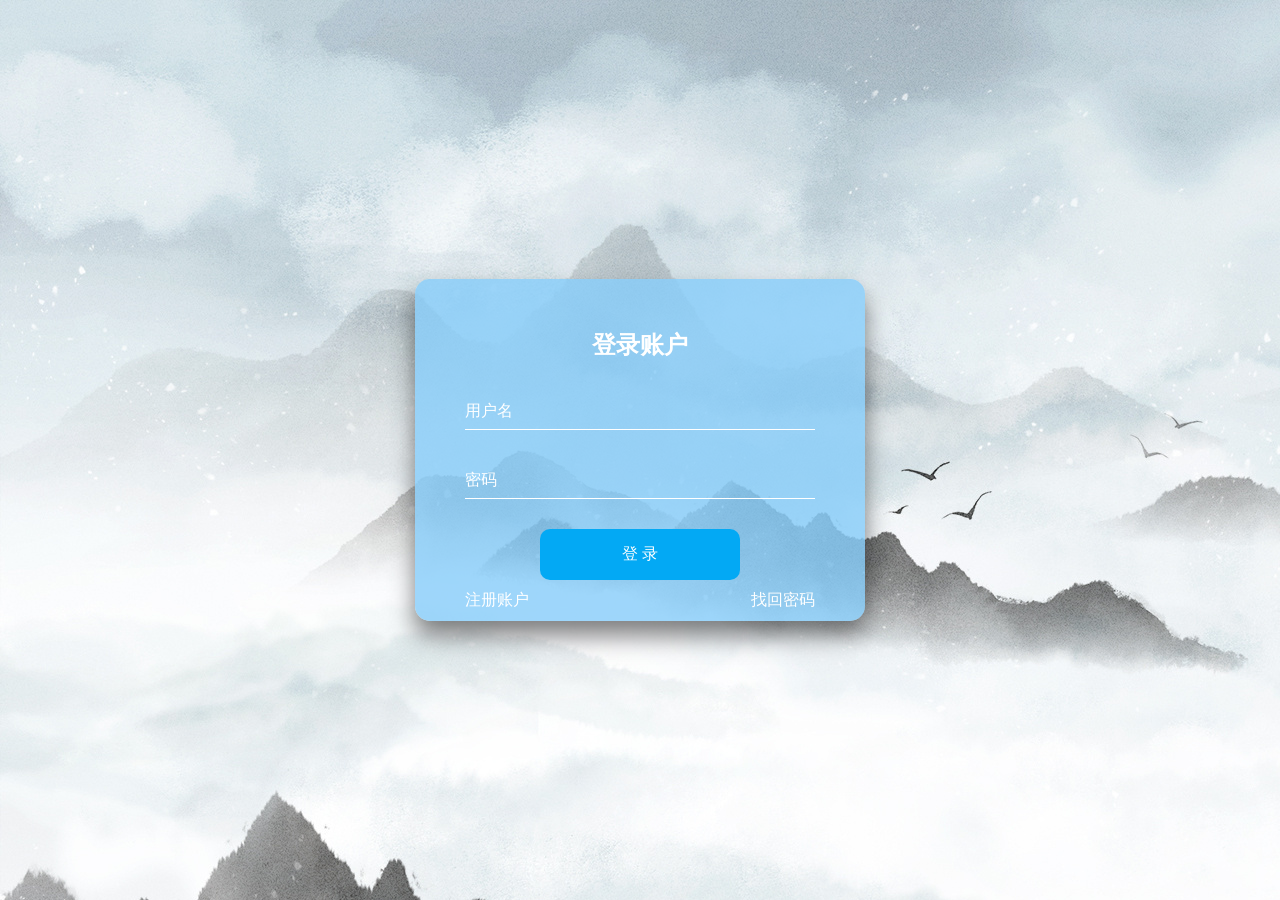
<file: src/login/index.html>
<!DOCTYPE html>
<html lang="en">
<head>
    <meta charset="UTF-8">
    <title>登录轻书屋</title>
    <link rel="stylesheet" href="index.css">
</head>
<body>
    <div class="box">
        <h2>登录账户</h2>
        <form>
            <div class="inputbox">
                <input type="text" name="" required="">
                <label>用户名</label>
            </div>
            <div class="inputbox">
                <input type="password" name="" required="">
                <label>密码</label>
            </div>
<!--            <input id="login" type="submit" name="" value="登      录" onclick="login()">-->
            <button type="submit" onclick="clickLoginBtn()">登      录</button>
        </form>
        <div class="registerAndFind">
            <ul>
                <li>
                    <a href="#">注册账户</a>
                </li>
                <li id="findCode">
                    <a href="#">找回密码</a>
                </li>
            </ul>
        </div>
    </div>
    <script src="index.js"></script>
</body>
</html>
</file>
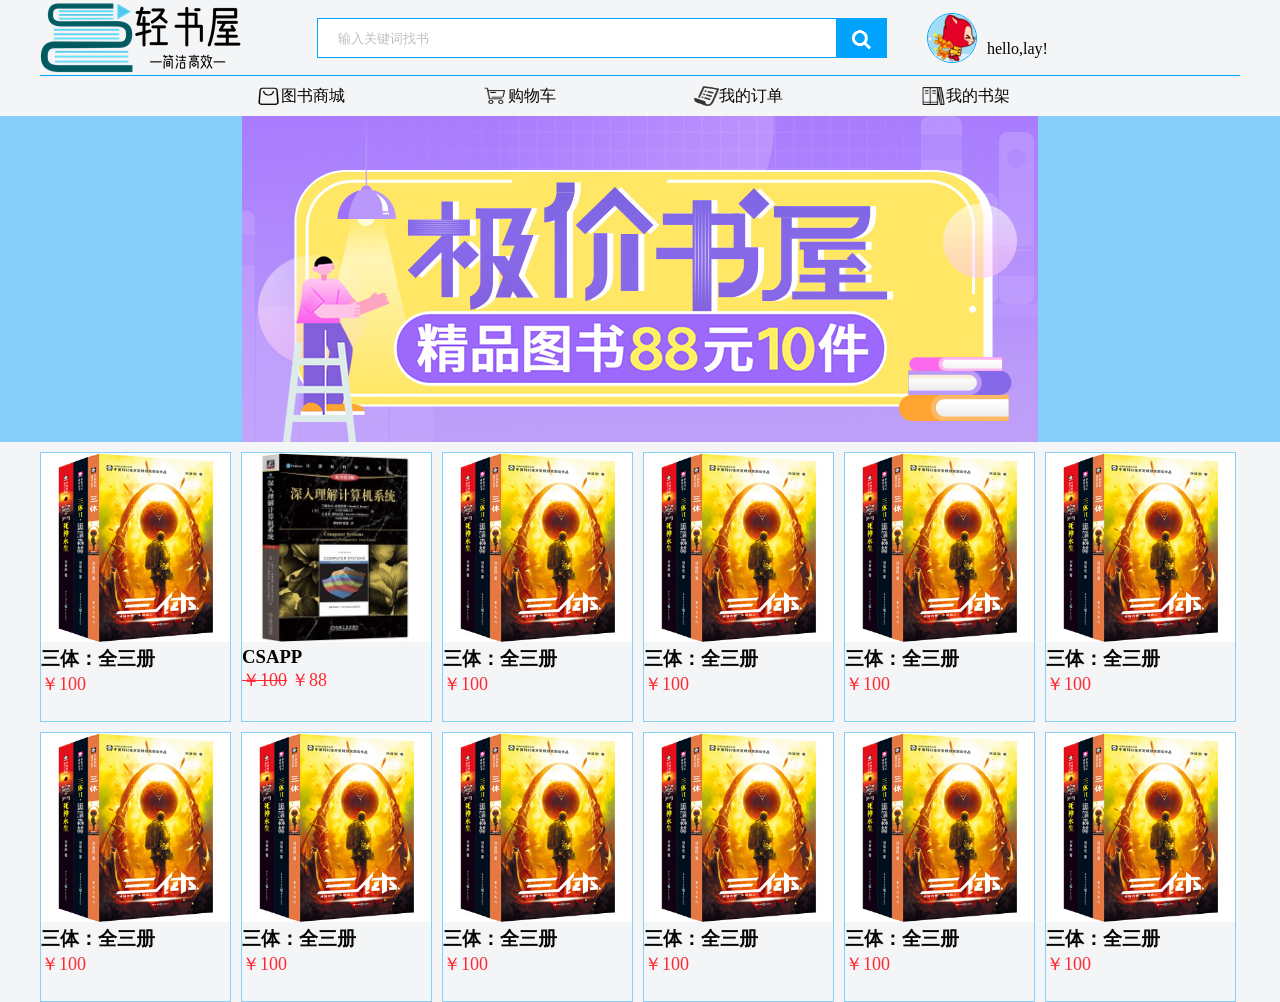
<file: src/bookstoreShopping/bookstoreShopping.html>
<!DOCTYPE html>
<html>
<head>
    <meta charset="utf-8">
    <title>轻书屋图书商城</title>
    <link rel="stylesheet" href="bookstoreShopping.css">
</head>
<body>
    <!-- 头部 -->
    <div class="header wrapper">
<!--        图标-->
        <h1>
            <img src="./images/logo.png" alt="">
        </h1>

        <!-- 搜索 -->
        <div class="search">
            <input type="text" placeholder="输入关键词找书">
            <button></button>
        </div>

<!--        用户-->
        <div class="user">
            <img src="images/user.jpg" alt="">
            <span>hello,lay!</span>
        </div>
    </div>
<!--头部下方导航栏-->
    <div class="nav wrapper">
        <ul>
            <li>
                <a href="#">
                    <img src="images/store.png" alt="">
                    图书商城
                </a>
            </li>
            <li>
                <a href="#">
                    <img src="images/cart.png" alt="">
                    购物车
                </a>
            </li>
            <li>
                <a href="#">
                    <img src="images/myorder.png" alt="">
                    我的订单
                </a>
            </li>
            <li>
                <a href="#">
                    <img src="images/bookcase.png" alt="">
                    我的书架
                </a>
            </li>
        </ul>
    </div>
<!--轮播图-->
    <div class="banner">
        <div class="banner_container wrapper">
            <div class="banner_image_container">
                <img src="images/banner1.jpg" alt="">
                <img src="images/banner2.jpg" alt="">
                <img src="images/banner3.jpg" alt="">
                <img src="images/banner4.jpg" alt="">
            </div>
        </div>
    </div>
<!--商品栏-->
    <div class="books wrapper">
        <ul>
            <li>
                <a href="#">
                    <img src="images/book1.jpg" alt="" onclick="clickThreeBody()">
                    <h3>三体：全三册</h3>
                    <span>￥100</span>
                </a>
            </li>
            <li>
                <a href="#">
                    <img src="images/book3.jpg" alt="" onclick="clickCSAPP()">
                    <h3>CSAPP</h3>
                    <span id = "discount">￥100</span>
                    <span>￥88</span>
                </a>
            </li>
            <li>
                <a href="#">
                    <img src="images/book1.jpg" alt="" onclick="clickThreeBody()">
                    <h3>三体：全三册</h3>
                    <span>￥100</span>
                </a>
            </li>
            <li>
                <a href="#">
                    <img src="images/book1.jpg" alt="" onclick="clickThreeBody()">
                    <h3>三体：全三册</h3>
                    <span>￥100</span>
                </a>
            </li>
            <li>
                <a href="#">
                    <img src="images/book1.jpg" alt="" onclick="clickThreeBody()">
                    <h3>三体：全三册</h3>
                    <span>￥100</span>
                </a>
            </li>
            <li>
                <a href="#">
                    <img src="images/book1.jpg" alt="" onclick="clickThreeBody()">
                    <h3>三体：全三册</h3>
                    <span>￥100</span>
                </a>
            </li>
            <li>
                <a href="#">
                    <img src="images/book1.jpg" alt="" onclick="clickThreeBody()">
                    <h3>三体：全三册</h3>
                    <span>￥100</span>
                </a>
            </li>
            <li>
                <a href="#">
                    <img src="images/book1.jpg" alt="" onclick="clickThreeBody()">
                    <h3>三体：全三册</h3>
                    <span>￥100</span>
                </a>
            </li>
            <li>
                <a href="#">
                    <img src="images/book1.jpg" alt="" onclick="clickThreeBody()">
                    <h3>三体：全三册</h3>
                    <span>￥100</span>
                </a>
            </li>
            <li>
                <a href="#">
                    <img src="images/book1.jpg" alt="" onclick="clickThreeBody()">
                    <h3>三体：全三册</h3>
                    <span>￥100</span>
                </a>
            </li>
            <li>
                <a href="#">
                    <img src="images/book1.jpg" alt="" onclick="clickThreeBody()">
                    <h3>三体：全三册</h3>
                    <span>￥100</span>
                </a>
            </li>
            <li>
                <a href="#">
                    <img src="images/book1.jpg" alt="" onclick="clickThreeBody()">
                    <h3>三体：全三册</h3>
                    <span>￥100</span>
                </a>
            </li>
        </ul>
    </div>
    <script src="bookstoreShopping.js"></script>
</body>
</html>
</file>
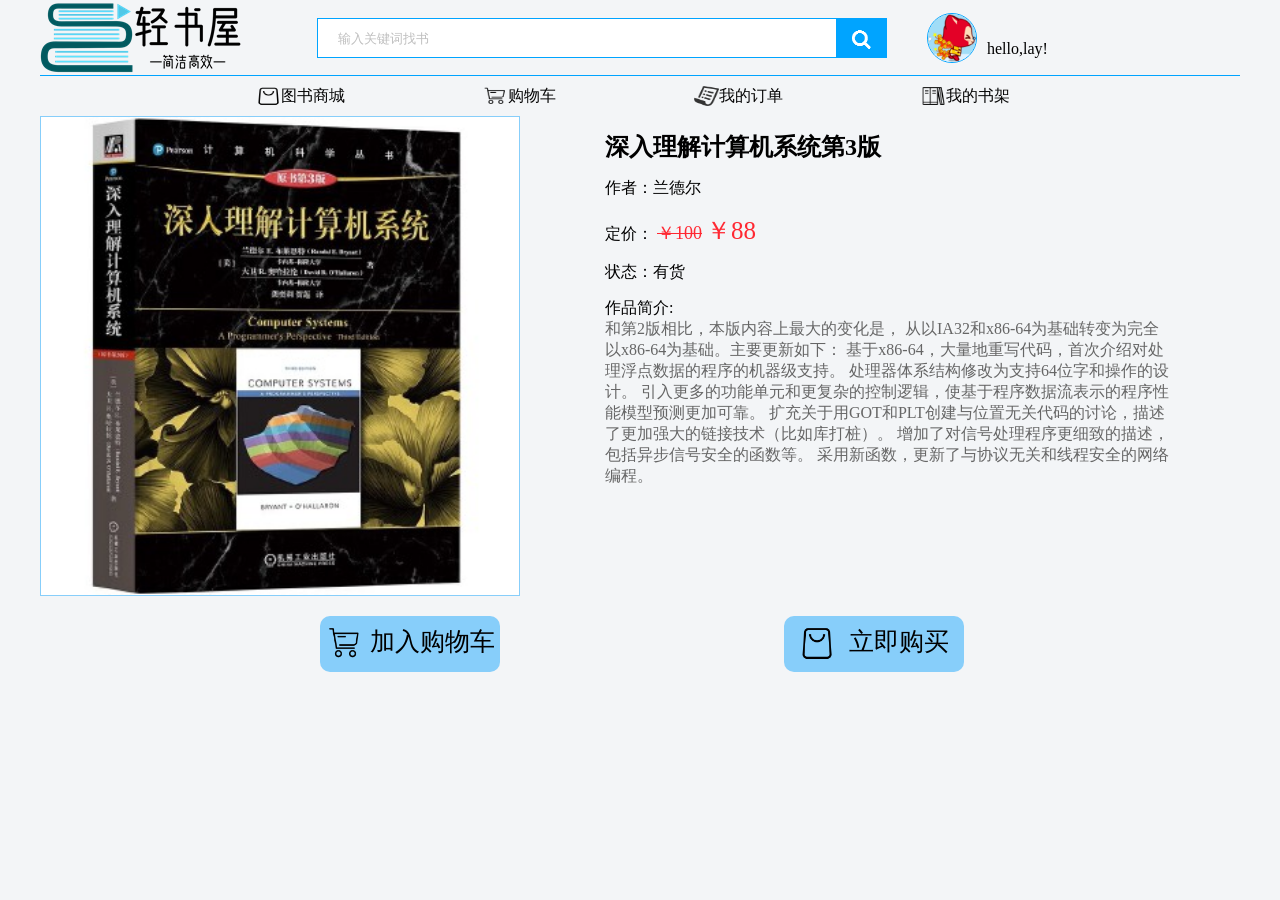
<file: src/detailedPage_CSAPP/detailedPage_CSAPP.html>
<!DOCTYPE html>
<html lang="en">
<head>
    <meta charset="UTF-8">
    <title>轻书屋图书商城</title>
    <link rel="stylesheet" href="detailedPage_CSAPP.css">
</head>
<body>
    <!-- 头部 -->
    <div class="header wrapper">
    <!--        图标-->
        <h1>
            <img src="./images/logo.png" alt="">
        </h1>

        <!-- 搜索 -->
        <div class="search">
            <input type="text" placeholder="输入关键词找书">
            <button></button>
        </div>

        <!--        用户-->
        <div class="user">
        <img src="images/user.jpg" alt="">
        <span>hello,lay!</span>
    </div>
    </div>
    <!--头部下方导航栏-->
    <div class="nav wrapper">
        <ul>
            <li>
                <a href="#">
                    <img src="images/store.png" alt="">
                    图书商城
                </a>
            </li>
            <li>
                <a href="#">
                    <img src="images/cart.png" alt="">
                    购物车
                </a>
            </li>
            <li>
                <a href="#">
                    <img src="images/myorder.png" alt="">
                    我的订单
                </a>
            </li>
            <li>
                <a href="#">
                    <img src="images/bookcase.png" alt="">
                    我的书架
                </a>
            </li>
        </ul>
    </div>

    <div class="detailedPage wrapper">
        <div class="bigPicture">
            <img src="images/book.jpg" alt="">
        </div>
        <div class="text">
            <ul>
                <li id="title"><h2>深入理解计算机系统第3版</h2></li>
                <li>作者：兰德尔</li>
                <li>
                    定价：
                    <span id = "discount0">￥100</span>
                    <span id="discount1">￥88</span>
                </li>
                <li>状态：有货</li>
                <li>
                    作品简介:<br/>
                    <span id="introduction">
                        和第2版相比，本版内容上最大的变化是，
                    从以IA32和x86-64为基础转变为完全以x86-64为基础。主要更新如下：
                    基于x86-64，大量地重写代码，首次介绍对处理浮点数据的程序的机器级支持。
                    处理器体系结构修改为支持64位字和操作的设计。
                    引入更多的功能单元和更复杂的控制逻辑，使基于程序数据流表示的程序性能模型预测更加可靠。
                    扩充关于用GOT和PLT创建与位置无关代码的讨论，描述了更加强大的链接技术（比如库打桩）。
                    增加了对信号处理程序更细致的描述，包括异步信号安全的函数等。
                    采用新函数，更新了与协议无关和线程安全的网络编程。
                    </span>
                </li>
            </ul>
        </div>
        <button>
            <img src="images/cart.png" alt="">
            <span>加入购物车</span>
        </button>
        <button>
            <img src="images/store.png" alt="">
            <span id="buy">立即购买</span>
        </button>
    </div>
</body>
</html>
</file>
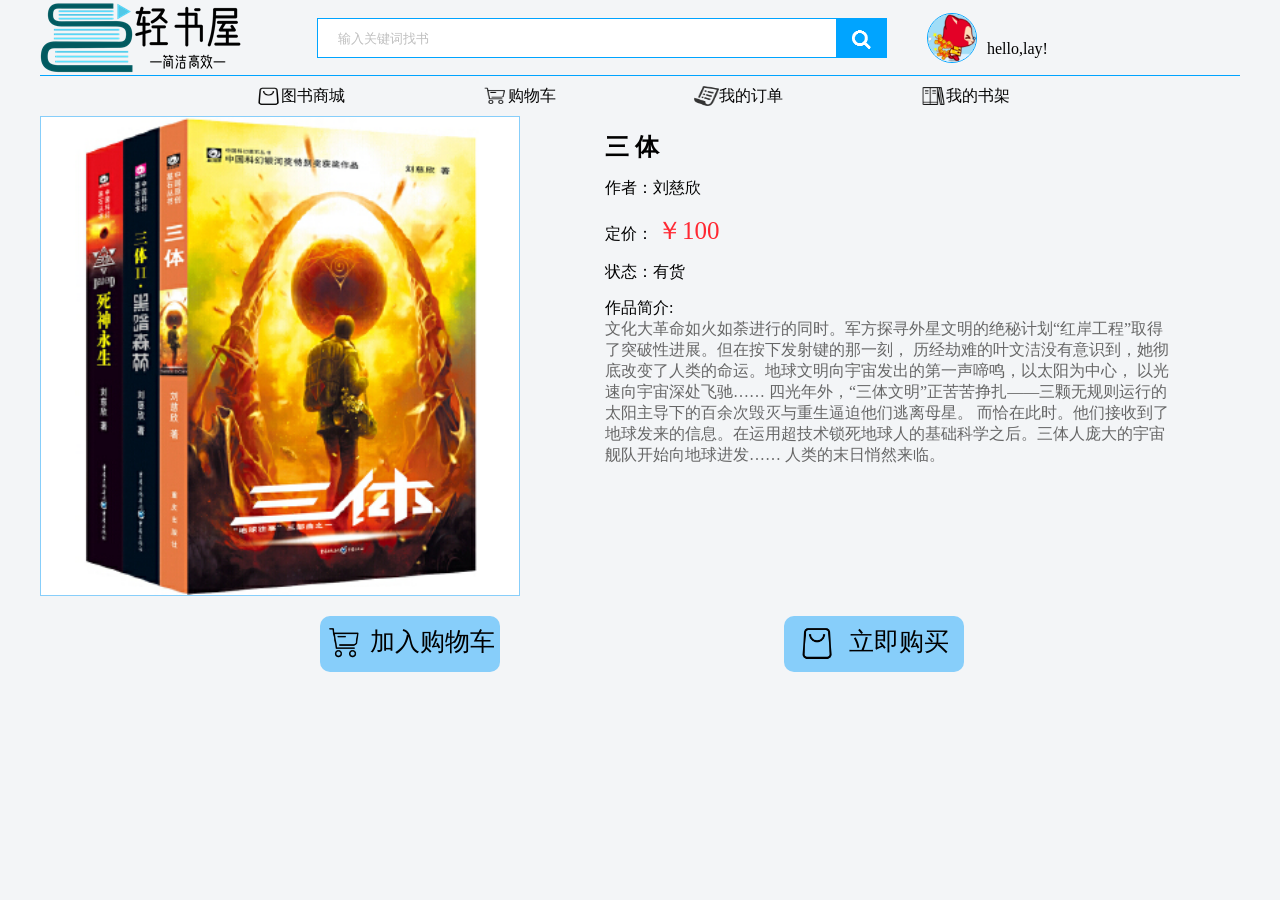
<file: src/detailedPage_threeBody/detailedPage_threeBody.html>
<!DOCTYPE html>
<html lang="en">
<head>
    <meta charset="UTF-8">
    <title>轻书屋图书商城</title>
    <link rel="stylesheet" href="../detailedPage_CSAPP/detailedPage_CSAPP.css">
</head>
<body>
<!-- 头部 -->
<div class="header wrapper">
    <!--        图标-->
    <h1>
        <img src="./images/logo.png" alt="">
    </h1>

    <!-- 搜索 -->
    <div class="search">
        <input type="text" placeholder="输入关键词找书">
        <button></button>
    </div>

    <!--        用户-->
    <div class="user">
        <img src="images/user.jpg" alt="">
        <span>hello,lay!</span>
    </div>
</div>
<!--头部下方导航栏-->
<div class="nav wrapper">
    <ul>
        <li>
            <a href="#">
                <img src="images/store.png" alt="">
                图书商城
            </a>
        </li>
        <li>
            <a href="#">
                <img src="images/cart.png" alt="">
                购物车
            </a>
        </li>
        <li>
            <a href="#">
                <img src="images/myorder.png" alt="">
                我的订单
            </a>
        </li>
        <li>
            <a href="#">
                <img src="images/bookcase.png" alt="">
                我的书架
            </a>
        </li>
    </ul>
</div>

<div class="detailedPage wrapper">
    <div class="bigPicture">
        <img src="images/book.jpg" alt="">
    </div>
    <div class="text">
        <ul>
            <li id="title"><h2>三     体</h2></li>
            <li>作者：刘慈欣</li>
            <li>
                定价：
                <span id = "discount1">￥100</span>
            </li>
            <li>状态：有货</li>
            <li>
                作品简介:<br/>
                <span id="introduction">
                        文化大革命如火如荼进行的同时。军方探寻外星文明的绝秘计划“红岸工程”取得了突破性进展。但在按下发射键的那一刻，
                    历经劫难的叶文洁没有意识到，她彻底改变了人类的命运。地球文明向宇宙发出的第一声啼鸣，以太阳为中心，
                    以光速向宇宙深处飞驰……
                    四光年外，“三体文明”正苦苦挣扎——三颗无规则运行的太阳主导下的百余次毁灭与重生逼迫他们逃离母星。
                    而恰在此时。他们接收到了地球发来的信息。在运用超技术锁死地球人的基础科学之后。三体人庞大的宇宙舰队开始向地球进发……
                    人类的末日悄然来临。
                    </span>
            </li>
        </ul>
    </div>
    <button>
        <img src="images/cart.png" alt="">
        <span>加入购物车</span>
    </button>
    <button>
        <img src="images/store.png" alt="">
        <span id="buy">立即购买</span>
    </button>
</div>
</body>
</html>
</file>
<file: src/login/index.css>
* {
    margin: 0;
    padding: 0;
    box-sizing: border-box;
}

li {
    list-style: none;
}

a {
    text-decoration: none;
}

.clearfix:before,.clearfix:after {
    content: "";
    display: table;
}
.clearfix:after {
    clear: both;
}

body {
    background-size: 100% auto;
    background: url("images/background.jpg") no-repeat;
    font-family:sans-serif;
}

/*透明淡蓝色框*/
.box {
    position:absolute;
    top:50%;
    left:50%;
    transform:translate(-50%,-50%);
    /*实现块元素百分比下居中*/
    width:450px;
    padding:50px 50px 10px 50px;
    background: rgba(135,206,250,0.8);
    box-sizing:border-box;
    box-shadow: 0px 15px 25px rgba(0,0,0,0.5);
    border-radius:15px;
}

.box h2{
    margin:0 0 30px;
    padding:0;
    color: #fff;
    text-align:center;
}

.box .inputbox{
    position:relative;
}

.box .inputbox input{
    width: 100%;
    padding:10px 0;
    font-size:16px;
    color:#fff;
    letter-spacing: 1px;
    margin-bottom: 30px;
    border:none;
    border-bottom: 1px solid #fff;
    outline:none;
    background: transparent;
}

/*实现用户名和密码的动态效果*/
.box .inputbox label{
    position:absolute;
    top:0px;
    left:0px;
    padding:10px 0;
    font-size: 16px;
    color:#fff;
    pointer-events:none;
    transition:.5s;
}

.box .inputbox input:focus ~ label,
.box .inputbox input:valid ~ label {
    top:-18px;
    left:0;
    color:#03a9f4;
    font-size:14px;
}

.box button{
    width: 200px;
    margin-left: 75px;
    background: transparent;
    border:none;
    outline:none;
    font-size: 16px;
    color:#fff;
    background: #03a9f4;
    padding:15px 20px;
    cursor: pointer;
    border-radius:10px;
}

/*注册账户 找回密码*/
.registerAndFind li {
    float: left;
    margin-right: 222px;
    margin-top: 10px;
}

#findCode {
    margin: 10px 0 0;
}

.registerAndFind li a {
    color: #fff;
}

.registerAndFind li a:hover{
    border-bottom: 1px solid #fff;
}
</file>
<file: src/bookstoreShopping/bookstoreShopping.css>
* {
    margin: 0;
    padding: 0;
    box-sizing: border-box;
}

li {
    list-style: none;
}

a {
    text-decoration: none;
}

.clearfix:before,.clearfix:after {
    content: "";
    display: table;
}
.clearfix:after {
    clear: both;
}

body{
    background-color: #f3f5f7;
}

/*版心*/
.wrapper {
    width: 1200px;
    margin: 0 auto;
}

/*头部*/
.header {
    height: 76px;
    /*background-color: pink;*/
    border-bottom: 1px solid #00a4ff;
}

h1 {
    float: left;
    border: 0;
}

/*搜索*/
.search {
    float: left;
    margin: 18px auto 18px 70px;
    width: 570px;
    height: 40px;
    border: 1px solid #00a4ff;
}

.search input {
    float: left;
    width: 518px;
    height: 38px;
    border: 0;
    padding-left: 20px;
}

.search input::placeholder {
    color: #bfbfbf;
}

.search button {
    float: right;
    width: 50px;
    height: 39px;
    background-image: url("./images/searchBtn.png");
    border: 0;
    cursor: pointer;/*鼠标悬浮上去变手形*/
}

/*用户*/
.user {
    float: left;
}

.user img{
    float: left;
    margin-left: 40px;
    margin-top: 13px;
    width: 50px;
    height: 50px;
    border: 1px solid #00a4ff;
    border-radius: 100%;
    overflow: hidden;
    max-height: 100%;
}

.user span{
    float: left;
    margin-left: 10px;
    margin-top: 40px;
}

/*头部下方导航栏*/
.nav {
    height: 40px;
    /*background-color: green;*/
}

.nav li{
    float: left;
    margin-top: 10px;
    margin-right: 120px;
    padding: 0 9px;
    /*border-bottom: 2px solid #00a4ff;*/
}

.nav li:hover {
    border-bottom: 2px solid #00a4ff;
}

.nav li a {
    color: #050505;
}

.nav li a img{
    float: left;
    padding-bottom: 5px;
    height: 25px;
    width: 25px;
    max-height: 100%;
}

/*轮播图底色*/
.banner {
    height: 326px;
    background-color: #87cefa;
}

/*轮播图展示容器*/
.banner_container {
    height: 326px;
    width: 796px;
    overflow: hidden;
    position: relative;
}

/*图片存储容器*/
/*作为我们的图片存储区域，796*4=3184 326*/
/*它的宽度应该是所有图片的宽度之和，高度的话应该和图片的高度一致*/
.banner_container .banner_image_container{
    width: 3184px;
    height: 326px;
    overflow: hidden;
    position: absolute;
    /* 开启弹性盒，让图片横向排列 */
    display: flex;
    animation: run 10s ease infinite;
}

.banner_container .banner_image_container img{
    width: 796px;
    height: 100%;
}

/* 轮播图关键帧 */
/* 自动轮播 */
/*纯css实现有点问题就是它会滚回来（（（*/
@keyframes run {
    0%,15%{
        transform: translateX(0);
    }
    25%,40%{
        transform: translateX(-796px);
    }
    50%,65%{
        transform: translateX(-1592px);
    }
    75%,90%{
        transform: translateX(-2388px);
    }
    100%{
        transform: translateX(0);
    }
}

/*商品栏*/
.books li {
    float: left;
    width: 191px;
    height: 270px;
    margin-right: 10px;
    margin-top: 10px;
    border: 1px solid #87cefa;
    /*background-color: pink;*/
}

/*将第6n个书的右margin设为0*/
.books li:nth-child(6n) {
    margin-right: 0;
}

/*设置每一个商品的长和宽 191*191 */
.books li a img {
    width: 189px;
    height: 189px;
}

.books li a h3 {
    color: #050505;
}

.books li a span {
    color: #ff2832;
    font-size: 18px;
}

/*折扣字体样式（划掉）*/
#discount {
    text-decoration: line-through #ff2832;
}
</file>
<file: src/detailedPage_CSAPP/detailedPage_CSAPP.css>
* {
    margin: 0;
    padding: 0;
    box-sizing: border-box;
}

li {
    list-style: none;
}

a {
    text-decoration: none;
}

.clearfix:before,.clearfix:after {
    content: "";
    display: table;
}
.clearfix:after {
    clear: both;
}

body{
    background-color: #f3f5f7;
}

/*版心*/
.wrapper {
    width: 1200px;
    margin: 0 auto;
}

/*头部*/
.header {
    height: 76px;
    /*background-color: pink;*/
    border-bottom: 1px solid #00a4ff;
}

h1 {
    float: left;
    border: 0;
}

/*搜索*/
.search {
    float: left;
    margin: 18px auto 18px 70px;
    width: 570px;
    height: 40px;
    border: 1px solid #00a4ff;
}

.search input {
    float: left;
    width: 518px;
    height: 38px;
    border: 0;
    padding-left: 20px;
}

.search input::placeholder {
    color: #bfbfbf;
}

.search button {
    float: right;
    width: 50px;
    height: 39px;
    background-image: url("./images/searchBtn.png");
    border: 0;
    cursor: pointer;/*鼠标悬浮上去变手形*/
}

/*用户*/
.user {
    float: left;
}

.user img{
    float: left;
    margin-left: 40px;
    margin-top: 13px;
    width: 50px;
    height: 50px;
    border: 1px solid #00a4ff;
    border-radius: 100%;
    overflow: hidden;
    max-height: 100%;
}

.user span{
    float: left;
    margin-left: 10px;
    margin-top: 40px;
}

/*头部下方导航栏*/
.nav {
    height: 40px;
    /*background-color: green;*/
}

.nav li{
    float: left;
    margin-top: 10px;
    margin-right: 120px;
    padding: 0 9px;
    /*border-bottom: 2px solid #00a4ff;*/
}

.nav li:hover {
    border-bottom: 2px solid #00a4ff;
}

.nav li a {
    color: #050505;
}

.nav li a img{
    float: left;
    padding-bottom: 5px;
    height: 25px;
    width: 25px;
    max-height: 100%;
}

.detailedPage{
    height: 580px;
    /*background: pink;*/
}

.detailedPage .bigPicture{
    float: left;
    height: 480px;
    width: 480px;
    border: 1px solid #87cefa;
}

.detailedPage .bigPicture img{
    height: 478px;
    width: 478px;
}

.detailedPage .text{
    margin-right: 50px;
    float: right;
    height: 480px;
    width: 600px;
    /*background: #bfbfbf;*/
}

.detailedPage .text li{
    margin: 15px;
}

.detailedPage .text li #discount0{
    color: #ff2832;
    font-size: 18px;
    text-decoration: line-through #ff2832;
}

.detailedPage .text li #discount1{
    color: #ff2832;
    font-size: 25px;
}

.detailedPage .text li #introduction{
    color: #666;
}

.detailedPage button{
    border: 0;
    border-radius: 10px;
    background-color: #87cefa;
    height: 56px;
    width: 180px;
    margin-left: 280px;
    margin-top: 20px;
    cursor: pointer;
}

.detailedPage button img{
    height: 36px;
    width: 36px;
}

.detailedPage button span{
    float: right;
    font-size: 25px;
    margin-right: 5px;
}

.detailedPage button #buy{
    margin-right: 15px;
}
</file>
